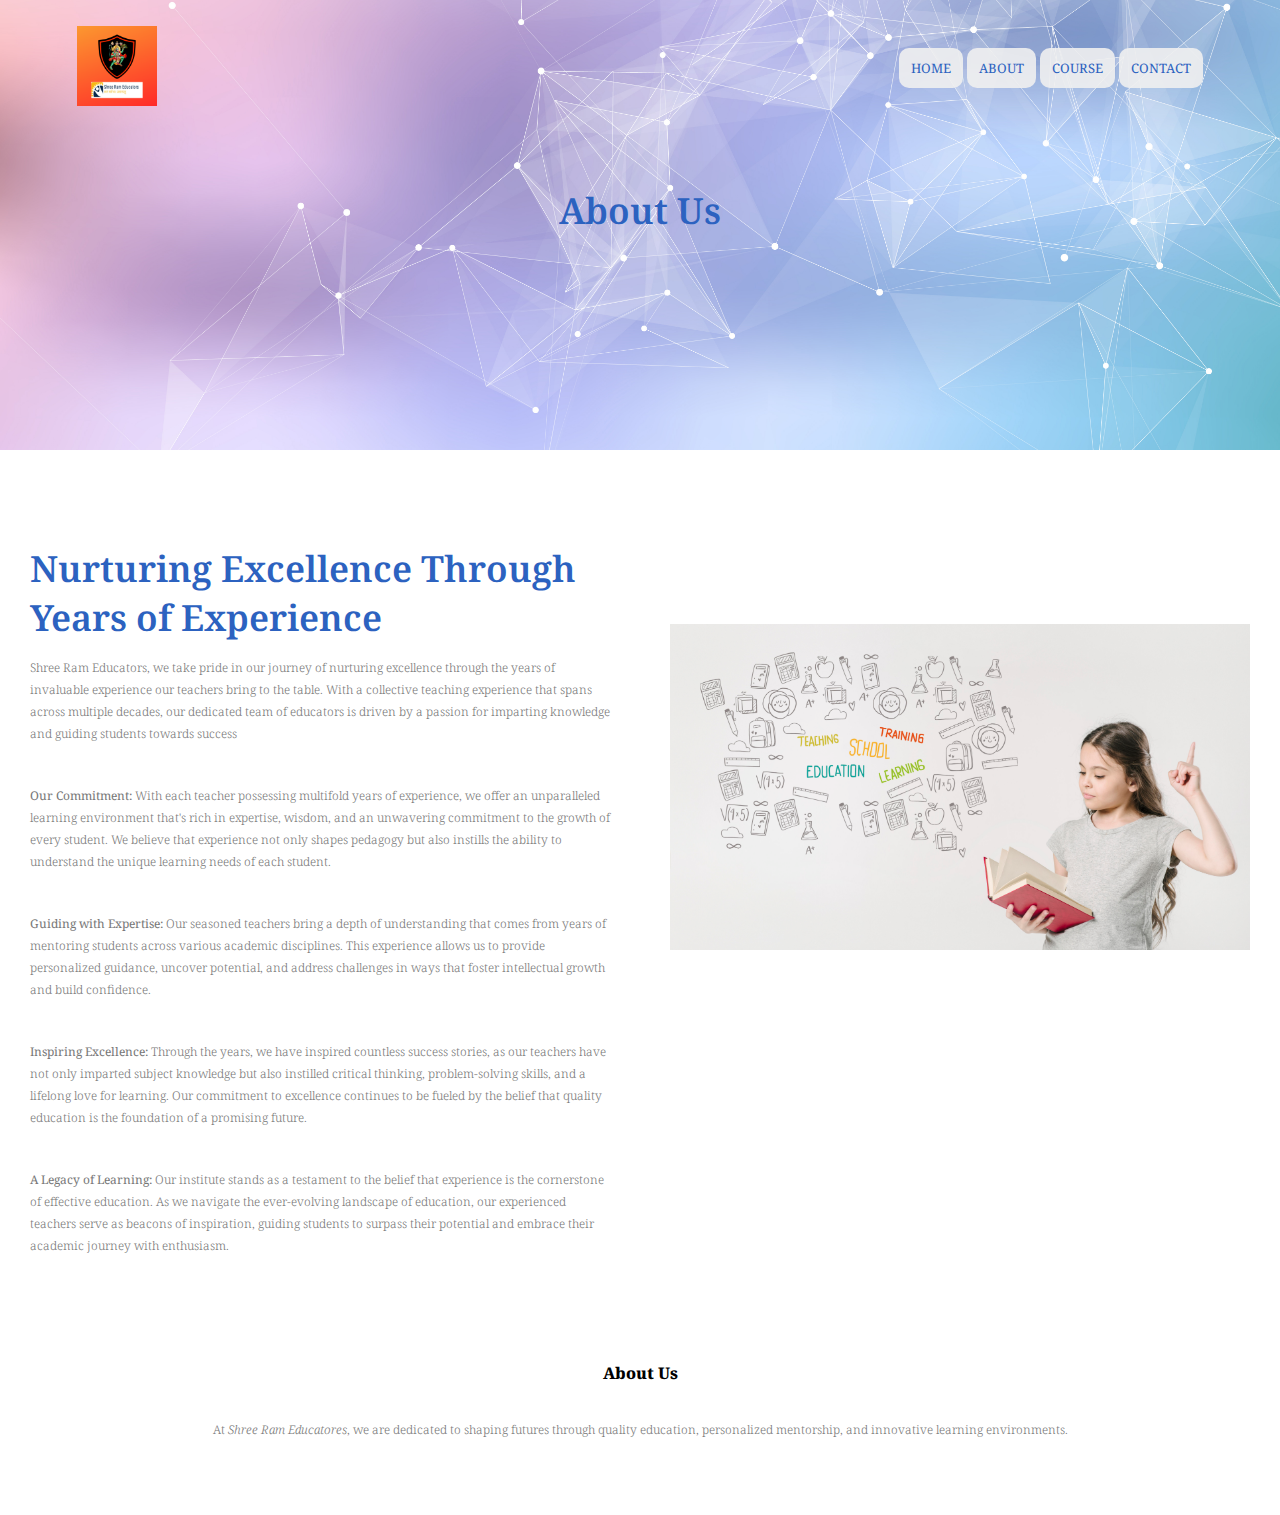
<file: public/about.html>
<!DOCTYPE html>
<html lang="en">
  <head>
    <meta charset="UTF-8" />
    <meta http-equiv="X-UA-Compatible" content="IE=edge" />
    <meta name="viewport" content="width=device-width, initial-scale=1.0" />
    <title>Shreerameducators</title>
    <link rel="stylesheet" href="style.css" />
    <link rel="preconnect" href="https://fonts.googleapis.com" />
    <link rel="preconnect" href="https://fonts.gstatic.com" crossorigin />
    <link
      href="https://fonts.googleapis.com/css2?family=Noto+Serif:ital,wght@0,400;0,700;1,400;1,700&display=swap"
      rel="stylesheet"
    />
    <link rel="stylesheet" href="https://cdnjs.cloudflare.com/ajax/libs/font-awesome/6.2.1/css/all.min.css" integrity="sha512-MV7K8+y+gLIBoVD59lQIYicR65iaqukzvf/nwasF0nqhPay5w/9lJmVM2hMDcnK1OnMGCdVK+iQrJ7lzPJQd1w==" crossorigin="anonymous" referrerpolicy="no-referrer" />    <body>
    <section class="sub-header">
      <nav>
        <a href="index.html"><img src="./images/logo1.png" alt="" /></a>
        <div class="nav-links" id="navLinks">
          <i class="fa-solid fa fa-xmark" onclick="hideMenu()"></i>
          <ul>
            <li><a href="./index.html">HOME</a></li>
            <li><a href="./about.html">ABOUT</a></li>
            <li><a href="./course.html">COURSE</a></li>
            <li><a href="./contact.html">CONTACT</a></li>
          </ul>
        </div>
        <i class="fa-solid fa fa-bars" onclick="showMenu()"></i>
      </nav>
      <h1>About Us</h1>
    </section>

    <!-- about us content -->

    <section class="about-us">
      <div class="row" >
        <div class="about-col" >
          <h1>Nurturing Excellence Through Years of Experience</h1>
          <p> Shree Ram Educators, we take pride in our journey of nurturing excellence through the years of invaluable experience our teachers bring to the table. With a collective teaching experience that spans across multiple decades, our dedicated team of educators is driven by a passion for imparting knowledge and guiding students towards success</p>
          <p><strong>Our Commitment:</strong> With each teacher possessing multifold years of experience, we offer an unparalleled learning environment that's rich in expertise, wisdom, and an unwavering commitment to the growth of every student. We believe that experience not only shapes pedagogy but also instills the ability to understand the unique learning needs of each student.</p>
          <p><strong>Guiding with Expertise:</strong> Our seasoned teachers bring a depth of understanding that comes from years of mentoring students across various academic disciplines. This experience allows us to provide personalized guidance, uncover potential, and address challenges in ways that foster intellectual growth and build confidence.</p>
          <p><strong>Inspiring Excellence:</strong> Through the years, we have inspired countless success stories, as our teachers have not only imparted subject knowledge but also instilled critical thinking, problem-solving skills, and a lifelong love for learning. Our commitment to excellence continues to be fueled by the belief that quality education is the foundation of a promising future.</p>
          <p><strong>A Legacy of Learning:</strong> Our institute stands as a testament to the belief that experience is the cornerstone of effective education. As we navigate the ever-evolving landscape of education, our experienced teachers serve as beacons of inspiration, guiding students to surpass their potential and embrace their academic journey with enthusiasm.</p>
          <!-- <a href="" class="hero-btn red-btn">EXPLORE NOW</a> -->
        </div>
        <div class="about-col">
          <img src="images/about.jpg" alt="">
        </div>
      </div>
    </section>



    <section class="footer">
      <h4>About Us</h4>
      <p>At <em>Shree Ram Educatores</em>, we are dedicated to shaping futures through quality education, personalized mentorship, and innovative learning environments.</p>
      <div class="icons">
        <a href="https://www.facebook.com/profile.php?id=100095034488575" target="_blank">
          <i class="fa-brands fa-facebook"></i>
        </a>
        <a href="https://youtube.com/@Shreerameducators" target="_blank">
          <i class="fa-brands fa-youtube-square"></i>
        </a>
        <a href="https://instagram.com/shree_rameducators?igshid=MzRlODBiNWFlZA==" target="_blank">
          <i class="fa-brands fa-instagram"></i>
        </a>
      </div>
    </section>

    <script src="script.js"></script>
  </body>
</html>
</file>
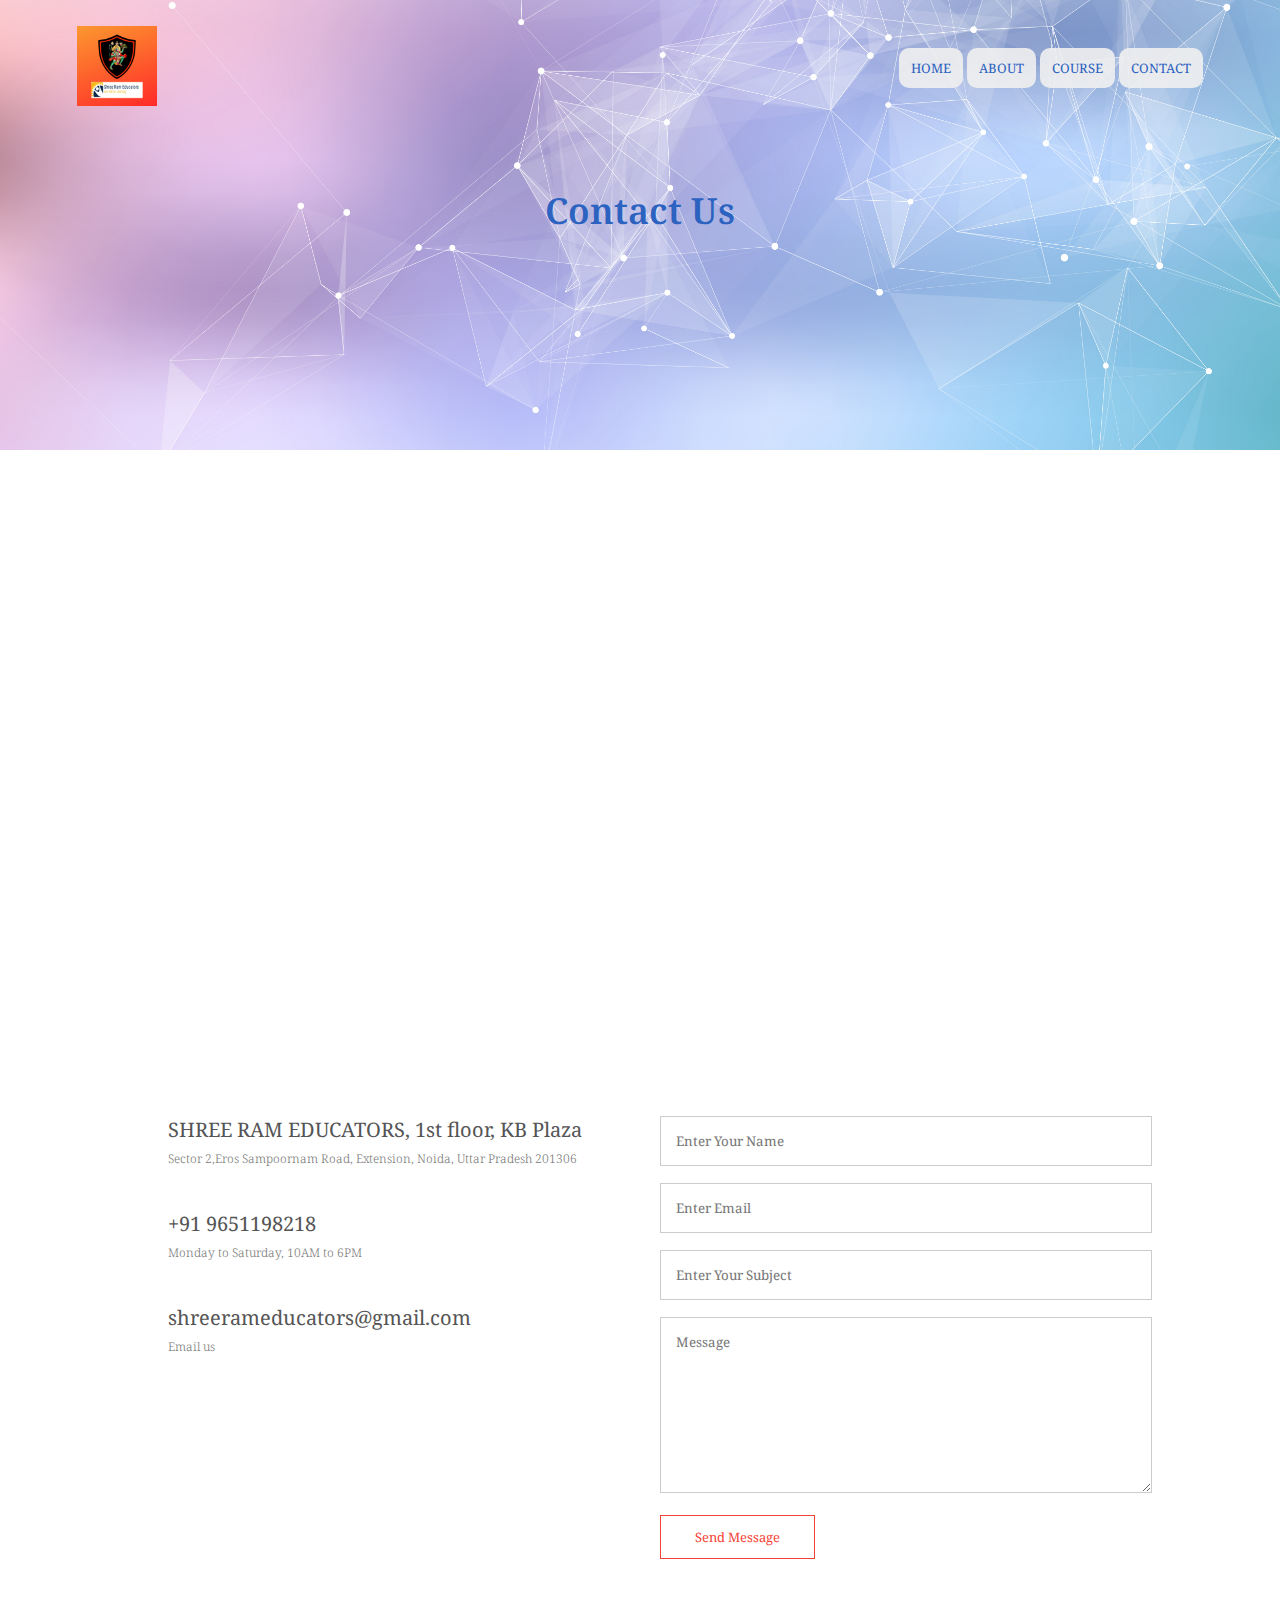
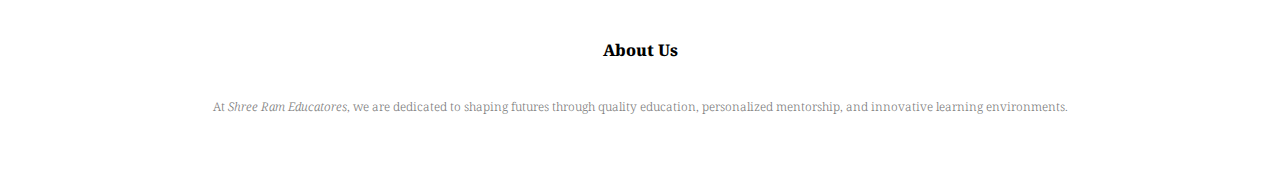
<file: public/contact.html>
<!DOCTYPE html>
<html lang="en">
  <head>
    <meta charset="UTF-8" />
    <meta http-equiv="X-UA-Compatible" content="IE=edge" />
    <meta name="viewport" content="width=device-width, initial-scale=1.0" />
    <title>Shreerameducators</title>
    <link rel="stylesheet" href="style.css" />
    <link rel="preconnect" href="https://fonts.googleapis.com" />
    <link rel="preconnect" href="https://fonts.gstatic.com" crossorigin />
    <link
      href="https://fonts.googleapis.com/css2?family=Noto+Serif:ital,wght@0,400;0,700;1,400;1,700&display=swap"
      rel="stylesheet"
    />
    <link rel="stylesheet" href="https://cdnjs.cloudflare.com/ajax/libs/font-awesome/6.2.1/css/all.min.css" integrity="sha512-MV7K8+y+gLIBoVD59lQIYicR65iaqukzvf/nwasF0nqhPay5w/9lJmVM2hMDcnK1OnMGCdVK+iQrJ7lzPJQd1w==" crossorigin="anonymous" referrerpolicy="no-referrer" />    <body>
    <section class="sub-header">
      <nav>
        <a href="index.html"><img src="./images/logo1.png" alt="" /></a>
        <div class="nav-links" id="navLinks">
          <i class="fa-solid fa fa-xmark" onclick="hideMenu()"></i>
          <ul>
            <li><a href="./index.html">HOME</a></li>
            <li><a href="./about.html">ABOUT</a></li>
            <li><a href="./course.html">COURSE</a></li>
            <li><a href="./contact.html">CONTACT</a></li>
          </ul>
        </div>
        <i class="fa-solid fa fa-bars" onclick="showMenu()"></i>
      </nav>
      <h1>Contact Us</h1>
    </section>



    <!--------contact us--------->
    <section class="location">
      <iframe src="https://www.google.com/maps/embed?pb=!1m18!1m12!1m3!1d3503.476698934884!2d77.45006618290219!3d28.585472723553455!2m3!1f0!2f0!3f0!3m2!1i1024!2i768!4f13.1!3m3!1m2!1s0x390cefa15c3e8515%3A0x768638e987c01857!2sSHREE%20RAM%20EDUCATORS!5e0!3m2!1sen!2sin!4v1691838687310!5m2!1sen!2sin" width="600" height="450" style="border:0;" allowfullscreen="" loading="lazy" referrerpolicy="no-referrer-when-downgrade"></iframe>
    </section>

    <section class="contact-us">
      <div class="row">
        <div class="contact-col">
          <div>
            <i class="fa-solid fa-house"></i>
            <span>
            <h5>SHREE RAM EDUCATORS, 1st floor, KB Plaza</h5>
            <p>Sector 2,Eros Sampoornam Road, Extension, Noida, Uttar Pradesh 201306</p>
          </span>
          </div>
          <div>
            <i class="fa-solid fa-phone"></i>
            <span>
            <h5>+91 9651198218</h5>
            <p>Monday to Saturday, 10AM to 6PM</p>
          </span>
          </div>
          <div>
            <i class="fa-solid fa-envelope"></i>
            <span>
            <h5>shreerameducators@gmail.com</h5>
            <p>Email us </p>
          </span>
          </div>
        </div>
        <div class="contact-col">
          <form>
            <input type="text" name="name" placeholder="Enter Your Name" required>
            <input type="email" name="email" placeholder="Enter Email" required>
            <input type="text" name="subject" placeholder="Enter Your Subject" required>
            <textarea rows="8" name="message" placeholder="Message" required></textarea>
            <button type="submit" onclick="sendMessage()" class="hero-btn red-btn">Send Message</button>
          </form>
        </div>
      </div>
    </section>

    



    <section class="footer">
      <h4>About Us</h4>
      <p>At <em>Shree Ram Educatores</em>, we are dedicated to shaping futures through quality education, personalized mentorship, and innovative learning environments.</p>
      <div class="icons">
        <a href="https://www.facebook.com/profile.php?id=100095034488575" target="_blank">
          <i class="fa-brands fa-facebook"></i>
        </a>
        <a href="https://youtube.com/@Shreerameducators" target="_blank">
          <i class="fa-brands fa-youtube-square"></i>
        </a>
        <a href="https://instagram.com/shree_rameducators?igshid=MzRlODBiNWFlZA==" target="_blank">
          <i class="fa-brands fa-instagram"></i>
        </a>
      </div>
    </section>

    <script src="script.js"></script>
  </body>
</html>
</file>
<file: public/style.css>
* {
  font-family: "Noto Serif", serif;
  margin: 0;
  padding: 0;
  box-sizing: border-box;
}
.header {
  min-height: 100vh;
  width: 100%;
  background-image:  url(./images/bannerlatest2.jpg);
  background-position: center;
  background-size: cover;
  position: relative;
}

/* #myVideo {
  position: absolute;
  right: 0;
  bottom: 0;
  min-width: 100%;
  min-height: 100%;
  object-fit: cover;
  z-index: -1;
} */

nav {
  display: flex;
  padding: 2% 6%;
  justify-content: space-between;
  align-items: center;
}
nav img {
  width: 80px;
}
.nav-links {
  flex: 1;
  text-align: right;
}

.nav-links ul li {
  /* list-style: none; */
  display: inline-block;
  padding: 8px 12px;
  position: relative;

  /* position: relative; */
    background-color: rgba(240, 240, 240, 0.9); /* Semi-transparent gray background */
    /* padding: 20px; */
    border-radius: 10px;
}
.nav-links ul li a {
  color: #2c62c0;
  text-decoration: none;
  font-size: 13px;
  /* font-weight: 800; */
}
.nav-links ul li::after {
  content: "";
  width: 0%;
  height: 2px;
  background: #f44336;
  display: block;
  margin: auto;
  transition: 0.5s;
}
.nav-links ul li:hover::after {
  width: 100%;
}
.text-box {
  position: absolute;
  top: 50%;
  right: 50%;
  transform: translate(50%, -50%);
  text-align: center;
  color: #fff;
  width: 90%;
}
.text-box h1 {
  font-size: 60px;
  color: #2c62c0;
  /* background-color: #f0b1b1; */
}
.text-box p {
  margin: 10px 0 40px;
  font-size: 20px;
  font-weight: 500;
  font-display: inherit;
  color: #3371df;
  /* background-color: #ccc; */
}
.hero-btn {
  display: inline-block;
  text-decoration: none;
  color: #fff;
  border: 1px solid #fff;
  padding: 12px 34px;
  font-size: 13px;
  background-color: transparent;
  position: relative;
  cursor: pointer;
}
.hero-btn:hover {
  border: 1px solid #f44336;
  background: #f44336;
  transition: 1s;
  color: #fff;
}
nav .fa {
  display: none;
}
@media (max-width: 700px) {
  .text-box h1 {
    font-size: 20px;
  }
  .nav-links ul li {
    display: block;
  }
  .nav-links {
    position: absolute;
    background: #f44336;
    height: 100vh;
    width: 200px;
    top: -800px;
    right: 0px;
    text-align: left;
    z-index: 2;
    transition: 0.7s;
  }
  nav .fa {
    display: block;
    color: #fff;
    margin: 10px;
    font-size: 22px;
    cursor: pointer;
  }
  .nav-links ul {
    padding: 30px;
  }
}

/* course */

.course {
  width: 80%;
  margin: auto;
  text-align: center;
  padding-top: 100px;
}
h1 {
  color: #2c62c0;
  font-size: 36px;
  font-weight: 600;
}
p {
  color: #777;
  font-size: 12px;
  font-weight: 300;
  line-height: 22px;
  padding: 10px;
}
.row {
  margin-top: 5%;
  display: flex;
  justify-content: space-between;
}
.course-col {
  flex-basis: 31%;
  background-color:rgb(192, 220, 245);
  border-radius: 10px;
  margin-bottom: 5%;
  padding: 20px 12px;
  box-sizing: border-box;
  transition: 0.5s;
}
h3 {
  color: #2c62c0; 
  text-align: center;
  font-weight: 600;
  margin: 10px 0;
}
.course-col:hover {
  box-shadow: 0 0 20px 0px rgb(48, 148, 236);
}
@media (max-width: 700px) {
  .row {
    flex-direction: column;
  }
}

/* campus */

.campus {
  width: 80%;
  margin: auto;
  text-align: center;
  padding-top: 50px;
}
.campus-col {
  flex-basis: 32%;
  border-radius: 10px;
  margin-bottom: 30px;
  position: relative;
  overflow: hidden;
}
.campus-col img {
  width: 100%;
  display: block;
}
.layer {
  background: transparent;
  height: 100%;
  width: 100%;
  position: absolute;
  top: 0;
  left: 0;
  transition: 0.5s;
}
.layer:hover {
  background: rgba(226, 0, 0, 0.7);
}
.layer h3 {
  width: 100%;
  font-weight: 300;
  color: #fff;
  font-size: 20px;
  bottom: 0;
  left: 50%;
  transform: translateX(-50%);
  position: absolute;
  opacity: 0;
  transition: 0.5s;
}
.layer:hover h3 {
  bottom: 49%;
  opacity: 1;
}
/* facilities */
.facilities {
  width: 80%;
  
  margin: auto;
  text-align: center;
  padding-top: 100px;
}
.facilities-col {
  flex-basis: 31%;
  border-radius: 10px;
  margin-bottom: 5%;
  text-align: left;
}
.facilities-col img {
  width: 100%;
  height: 300px;
  border-radius: 10px;
}
.facilities-col p {
  padding: 0;
}
.facilities-col h3 {
  margin-top: 16px;
  margin-bottom: 15px;
  text-align: left;
}

/* tetimonials */

.testimonials {
  width: 80%;
  margin: auto;
  padding-top: 100px;
  text-align: center;
}
.testimonial-col {
  flex-basis: 44%;
  border-radius: 10px;
  margin-bottom: 5%;
  text-align: left;
  background: #fff3f3;
  padding: 25px;
  cursor: pointer;
  display: flex;
}
.testimonial-col img {
  height: 40px;
  margin-left: 5px;
  margin-right: 30px;
  border-radius: 50%;
}
.testimonial-col p {
  padding: 0;
}
.testimonial-col h3 {
  margin-top: 15px;
  text-align: left;
}
.testimonial-col i {
  color: #f44336;
}
@media (max-width: 700px) {
  .testimonial-col img {
    margin-left: 0px;
    margin-right: 15px;
  }
}

/* call to action */

.cta {
  margin: 100px auto;
  width: 80%;
  background-image: url(./images/banner2.jpg);
  background-position: center;
  background-size: cover;
  border-radius: 10px;
  text-align: center;
  padding: 100px 0;
}
.cta h1 {
  color: #2c62c0;
  margin-bottom: 40px;
  padding: 0;
}

@media (max-width: 700px) {
  .cta h1 {
    font-size: 20px;
  }
}

/* 
footer */

.footer {
  width: 100%;
  text-align: center;
  padding: 30px 0;
}
.footer h4 {
  margin-bottom: 25px;
  margin-top: 20px;
  font-weight: 800;
}
.icons i {
  color: #f44336;
  margin: 0 13px;
  cursor: pointer;
  padding: 18px 0;
  font-size: 25px;
}
.fa-heart {
  color: #f44336;
}

/* -----ABOUT US START HERE --------*/

.sub-header {
  height: 50vh;
  width: 100%;
  background-image: url(./images/background.jpg);
  background-position: center;
  background-size: cover;
  text-align: center;
  color: #fff;
}
.sub-header h1 {
  margin-top: 50px;
}
.about-us img {
  width: 80%;
  margin: auto;
  padding-top: 80px;
  padding-bottom: 50px;
}
.about-col {
  flex-basis: 50%;
  padding: 30px 30px;
}
.about-col img{
  width: 100%;
}
.about-col h1{
  padding-top: 0;
}
.about-col p {
  padding: 15px 0 25px;
}
.red-btn{
  border: 1px solid #f44336;
  background: transparent;
  color: #f44336;
}
.red-btn:hover{
  color: #fff;
}

/* blog content  */

.blog-content{
  width: 80%;
  margin: auto;
  padding: 60px 0;
}
.blog-left{
  flex-basis: 65%;
}
.blog-left img {
  width: 100%;
}
.blog-left h2 {
  color: #222;
  font-weight: 600;
  margin: 30px 0;
}
.blog-left p {
  color: #999;
  padding: 0;
}
.blog-right{
  flex-basis: 32%;
}
.blog-right h3 {
  background: #f44336;
  color: #fff;
  padding: 7px 0;
  font-size: 16px;
  margin-bottom: 20px;
}
.blog-right div {
  display: flex;
  align-items: center;
  justify-content: space-between;
  color: #555;
  padding: 8px;
  box-sizing: border-box;
}
.comment-box{
  border: 1px solid #ccc;
  margin: 50px 0;
  padding: 10px 20px;
}
.comment-box h3{
  text-align: left;
}
.comment-form input, .comment-form textarea{
  width: 100%;
  padding: 10px;
  margin: 15px 0;
  box-sizing: border-box;
  border: none;
  outline: none;
  background: #f0f0f0;
}
.comment-form button {
  margin: 10px 0;
}

@media (max-width:700px){
  .sub-header h1{
    font-size: 20px;
  }
}

/* contact us page */

.location {
  width: 80%;
  margin: auto;
  padding: 80px 0;
}
.location iframe {
  width: 100%;
}
.contact-us{
  width: 80%;
  margin: auto;
}
.contact-col{
  flex-basis: 48%;
  margin-bottom: 30px;
}
.contact-col div {
  display: flex;
  align-items: center;
  margin-bottom: 40px;
}
.contact-col div i {
  font-size: 28px;
  color:#f44336;
  margin: 10px;
  margin-right: 30px;
}
.contact-col div p{
  padding: 0;
}
.contact-col div h5{
  font-size: 20px;
  margin-bottom: 5px;
  color: #555;
  font-weight: 400;
}
.contact-col input, .contact-col textarea{
  width: 100%;
  padding: 15px;
  margin-bottom: 17px;
  outline: none;
  border: 1px solid #ccc;
  box-sizing: border-box;
}
</file>
